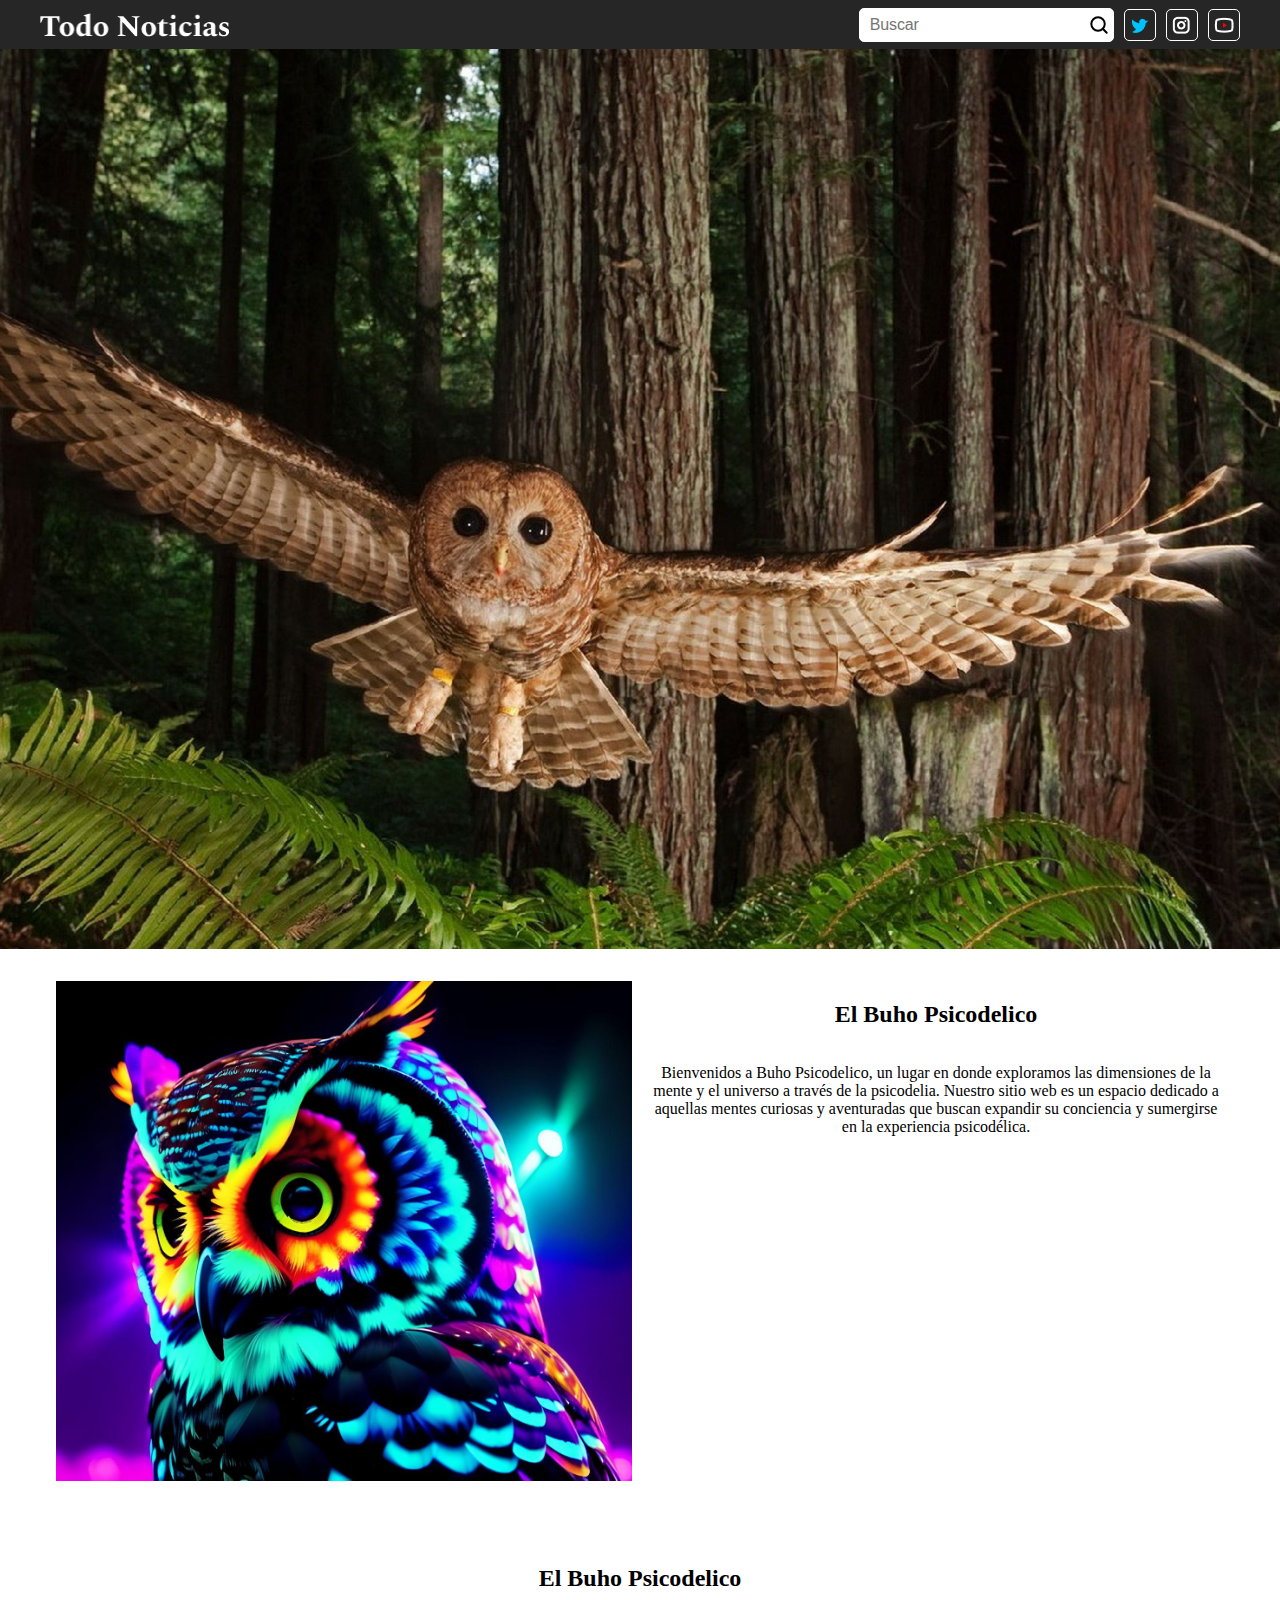
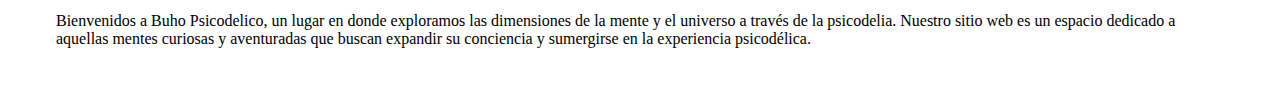
<file: index.html>
<!DOCTYPE html>
<html>

<head>
  <title>Pagina Home</title>
  <link rel="stylesheet" href="/css/home.css">
  <!--   <link rel="stylesheet" href="/css/header-test.css">
   <link rel="stylesheet" href="/css/header.css">
  <link rel="stylesheet" href="/css/banner.css">
  <link rel="stylesheet" href="/css/sectionImageText.css">
  <link rel="stylesheet" href="/css/sectionText.css"> -->
</head>

<body id="bodyInject">
<!--   <div class="_backgroundImage">
    <div class="_backgroundImageContainer">
      <img src="/assets/buho.jpeg" alt="image-background" />
    </div>
  </div> -->
</body>
<script src="./js/inject.js"></script>
<script src="./js/home.js"></script>
<script src="./js/global.js"></script>

</html>
</file>
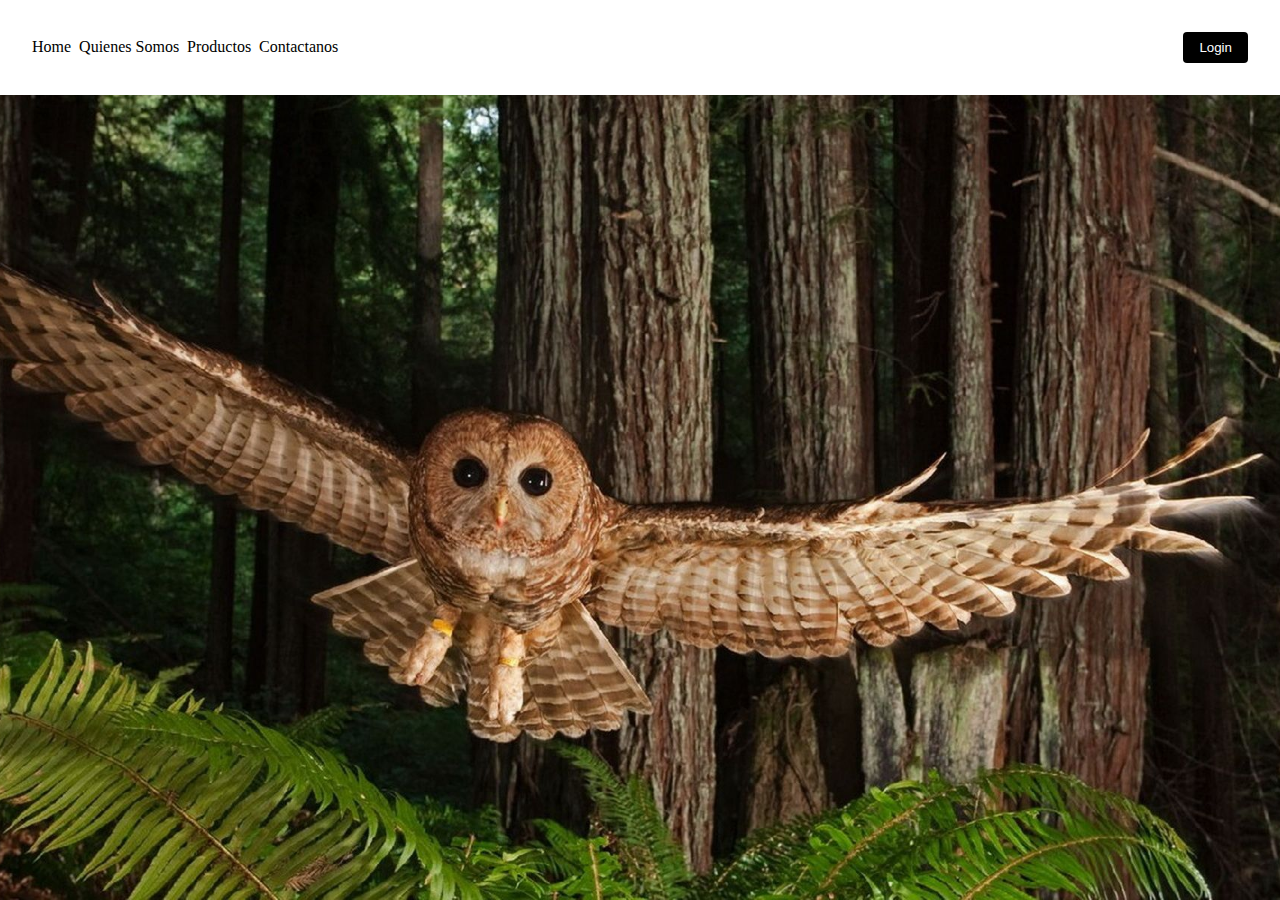
<file: quienes-somos.html>
<!DOCTYPE html>
<html>

<head>
  <title>Pagina Quienes Somos</title>
  <link rel="stylesheet" href="/css/global.css">
  <link rel="stylesheet" href="/css/header.css">
  <link rel="stylesheet" href="/css/banner.css">
</head>

<body id="bodyInject">
</body>
<script src="./js/inject.js"></script>
<script src="./js/quienesSomos.js"></script>
<script src="./js/global.js"></script>

</html>
</file>
<file: css/home.css>
@import url('/css/global.css');
@import url('/css/header-test.css');
@import url('/css/banner.css');
@import url('/css/sectionImageText.css');
@import url('/css/sectionText.css');
</file>
<file: css/header-test.css>
._header {
  width: 100%;
  background: #262626;
  padding: 0 1rem;
  padding-top: 0.25rem;
  padding-bottom: 0.19rem;
}

._headerContainer {
  max-width: 75rem;
  margin: 0 auto;
  display: flex;
  align-items: center;
  justify-content: space-between;
  gap: 1rem;
}

._rightContainer {
  display: flex;
  align-items: center;
  justify-content: flex-end;
  gap: 0.63rem;
}

._searchContainer {
  width: 15.9375rem;
  display: flex;
  border-radius: 0.3125rem;
  border: 1px solid #FFF;
  background: #FFF;
  align-items: center;
  justify-content: center;
}

._searchInput {
  width: 100%;
  border-radius: 0.3125rem;
  height: 100%;
  padding: 0.31rem 0.63rem;
  color: #000;
  font-size: 1rem;
  font-style: normal;
  font-weight: 400;
  line-height: 1.4rem;
  letter-spacing: -0.01rem;
  border: none;
  outline: none;
}

._svgContainer,
._socialItem {
  display: flex;
  align-items: center;
  justify-content: center;
  width: 2rem;
  height: 2rem;
}

._socialContainer {
  display: flex;
  align-items: center;
  justify-content: flex-end;
  gap: 0.63rem;
}

._socialItem {
  border-radius: 0.3125rem;
  border: 1px solid #FFF;
}

._headerImageContainer {
  width: 11.875rem;
  height: 2.625rem;
  position: relative;
}

._headerImageContainer>img {
  position: absolute;
  width: 100%;
  height: 100%;
  object-fit: contain;
}
</file>
<file: css/header.css>
._header {
  width: 100%;
  display: flex;
  align-items: center;
  justify-content: space-between;
  padding: 2rem;
  position: fixed;
  top: 0px;
  background: white;
  z-index: 10;
}

.navList {
  display: flex;
  align-items: center;
  justify-content: flex-start;
  list-style: none;
  padding: 0;
  margin: 0;
  gap: 0.5rem;
}

._buttonLogin {
  background: black;
  color: white;
  padding: 0.5rem 1rem;
  border-radius: 0.25rem;
  border: 0;
  cursor: pointer;
}

.navItem {
  cursor: pointer;
  transition: all 0.5s ease;
  border-bottom: 1px solid transparent;
}

.navItem:hover {
  border-bottom: 1px solid black;
}

.navItemSelected{
  border-bottom: 1px solid black;
}
</file>
<file: css/banner.css>
.bannerMain {
  width: 100%;
  height: 100vh;
  overflow: hidden;
}

.bannerImageContainer {
  width: 100%;
  height: 100%;
  position: relative;
  overflow: hidden;
}

.bannerImageContainer>img {
  position: absolute;
  width: 100%;
  height: 100%;
  object-fit: cover;
}
</file>
<file: css/sectionImageText.css>
.sectionImageText {
  width: 100%;
}

.container {
  width: 100%;
  margin: 0 auto;
  max-width: 1200px;
  display: grid;
  grid-template-columns: repeat(2, 1fr);
  gap: 1rem;
  padding: 2rem 1rem;
  background: white;
}

.sectionImageTextImageContainer {
  width: 100%;
  position: relative;
  min-height: 500px;
}

.sectionImageTextImageContainer>img {
  position: absolute;
  width: 100%;
  height: 100%;
  object-fit: cover;
}

.textContainer {
  text-align: center;
  display: flex;
  flex-direction: column;
  align-items: center;
  justify-content: flex-start;
}
</file>
<file: css/sectionText.css>
.sectionTextContainer {
  grid-column: span 2;
  text-align: center;
}

.sectionTextDescription {
  text-align: left;
  
}
</file>
<file: css/global.css>
* {
  box-sizing: border-box;
}

html {
  font-size: 16px;
}

html,
body {
  margin: 0;
  padding: 0;
}

a {
  text-decoration: none;
  color: inherit;
}

._backgroundImage {
  width: 100%;
  height: 100%;
  position: fixed;
  inset: 0;
  z-index: -1;
}

._backgroundImageContainer {
  position: relative;
  width: 100%;
  height: 100%;
}

._backgroundImageContainer>img {
  position: absolute;
  width: 100%;
  height: 100%;
  object-fit: cover;
}
</file>
